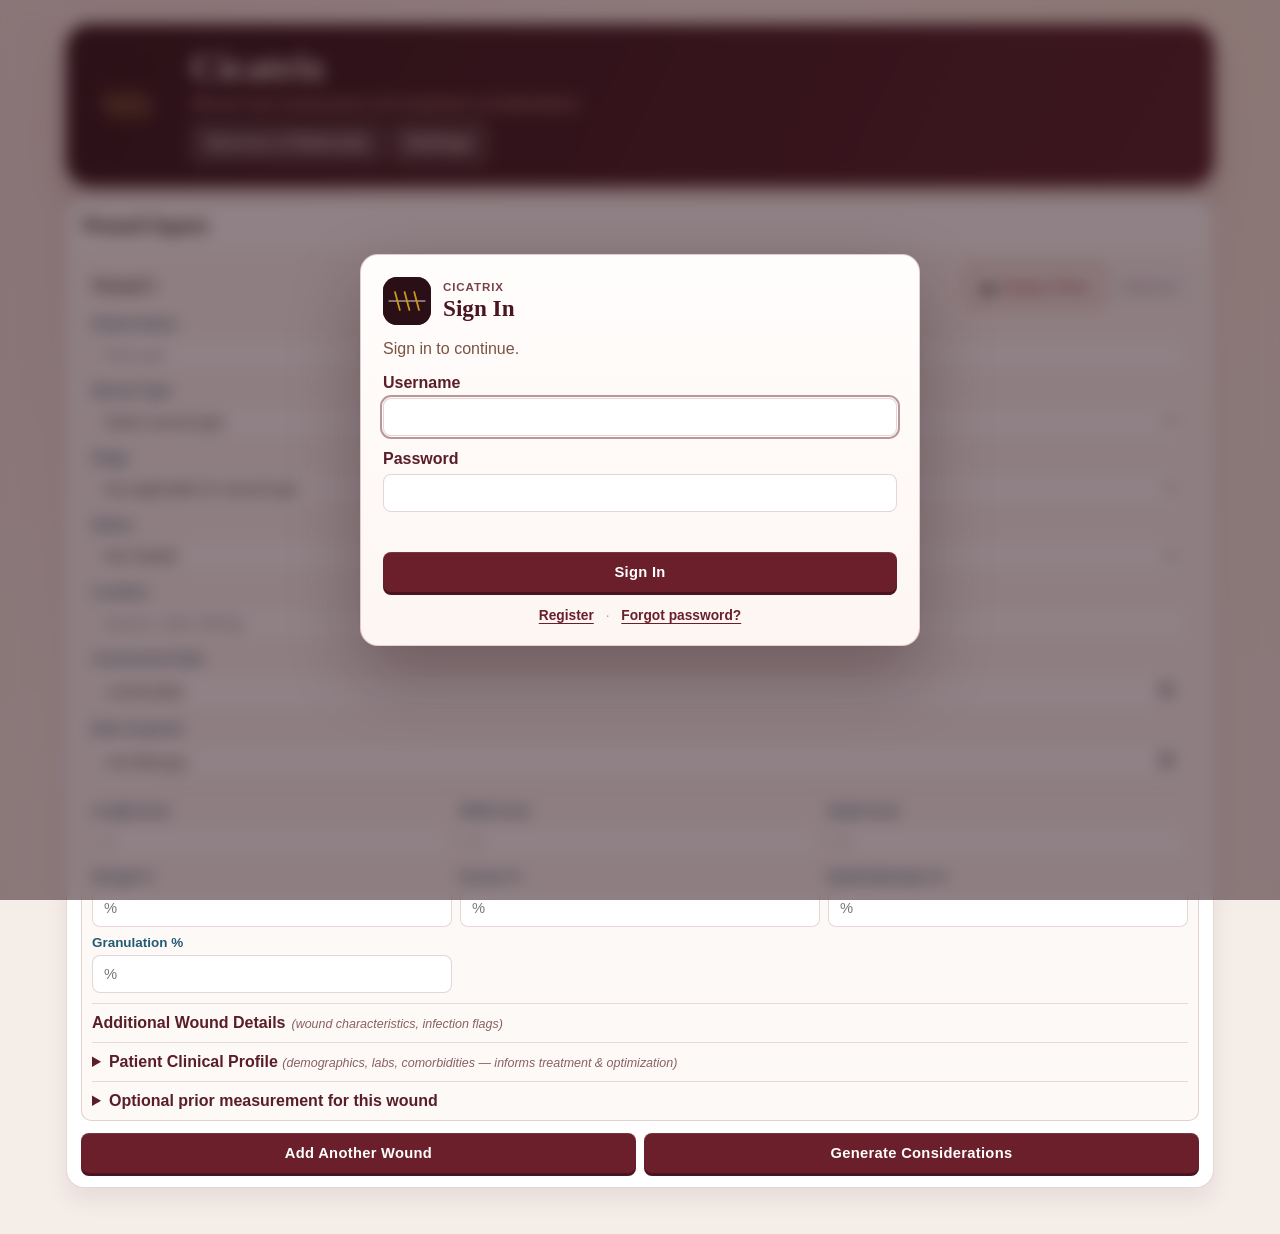
<file: index.html>
<!doctype html>
<html lang="en">
  <head>
    <meta charset="UTF-8" />
    <meta name="viewport" content="width=device-width, initial-scale=1.0, viewport-fit=cover" />
    <link rel="icon" href="data:image/svg+xml,%3Csvg xmlns='http://www.w3.org/2000/svg' viewBox='0 0 80 80'%3E%3Crect width='80' height='80' rx='16' fill='%236b1f2a'/%3E%3Cline x1='10' y1='40' x2='70' y2='40' stroke='%23f5ece8' stroke-width='2' stroke-linecap='round'/%3E%3Cline x1='20' y1='25' x2='28' y2='55' stroke='%23c49a18' stroke-width='4' stroke-linecap='round'/%3E%3Cline x1='36' y1='25' x2='44' y2='55' stroke='%23c49a18' stroke-width='4' stroke-linecap='round'/%3E%3Cline x1='52' y1='25' x2='60' y2='55' stroke='%23c49a18' stroke-width='4' stroke-linecap='round'/%3E%3C/svg%3E" />
    <title>Cicatrix — Wound Care Assessment</title>
    <link rel="stylesheet" href="styles.css" />
  </head>
  <body>
    <main id="appRoot" class="app">
      <header>
        <div class="brand">
          <svg id="brandLogoMark" class="brand-logo" viewBox="0 0 80 80" aria-label="Cicatrix mark" role="img" xmlns="http://www.w3.org/2000/svg">
            <title>Cicatrix suture mark</title>
            <line x1="10" y1="40" x2="70" y2="40" stroke="rgba(245,236,232,0.9)" stroke-width="1.8" stroke-linecap="round"/>
            <line x1="20" y1="25" x2="28" y2="55" stroke="#c49a18" stroke-width="3" stroke-linecap="round"/>
            <line x1="36" y1="25" x2="44" y2="55" stroke="#c49a18" stroke-width="3" stroke-linecap="round"/>
            <line x1="52" y1="25" x2="60" y2="55" stroke="#c49a18" stroke-width="3" stroke-linecap="round"/>
          </svg>
          <div>
            <h1>Cicatrix</h1>
            <p>Wound care assessment and treatment considerations.</p>
            <div class="brand-actions">
              <a id="sourceButton" class="source-button" href="#">Sources &amp; Rationale</a>
              <a id="settingsButton" class="source-button" href="#">Settings</a>
            </div>
          </div>
        </div>
      </header>

      <section class="panel">
        <div class="row between">
          <h2>Wound Inputs</h2>
        </div>
        <form id="analyzeForm">
          <div id="manualWoundList" class="manual-wound-list"></div>
          <input id="historyDir" name="history_dir" type="hidden" value="local browser storage" />
          <input id="historyApi" name="history_api" type="hidden" value="" />
          <div class="manual-actions">
            <button id="addWoundButtonBottom" type="button">Add Another Wound</button>
            <button id="runBtn" type="submit">Generate Considerations</button>
          </div>
        </form>
      </section>

      <section id="settingsPanel" class="panel hidden">
        <div class="row between">
          <h2>Settings</h2>
          <button id="settingsClose" type="button">Hide Settings</button>
        </div>
        <p class="hint">Open tools and reset individual settings.</p>
        <div class="settings-grid">
          <section class="settings-item">
            <div>
              <h3>Supplies Filter</h3>
              <p class="hint">Choose which products are considered in recommendations.</p>
            </div>
            <div class="settings-item-actions">
              <button id="settingsSuppliesButton" type="button">Open</button>
              <button id="settingsResetSuppliesButton" type="button">Reset</button>
            </div>
          </section>
          <section class="settings-item">
            <div>
              <h3>Narrative Phrases</h3>
              <p class="hint">Custom narrative wording templates.</p>
            </div>
            <div class="settings-item-actions">
              <button id="settingsPhraseButton" type="button">Open</button>
              <button id="settingsResetPhrasesButton" type="button">Reset</button>
            </div>
          </section>
          <section class="settings-item">
            <div>
              <h3>Narrative Style</h3>
              <p class="hint">Chart narrative style preference.</p>
            </div>
            <div class="settings-item-actions">
              <button id="settingsResetNarrativeStyleButton" type="button">Reset</button>
            </div>
          </section>
        </div>
      </section>

      <section id="previewPanel" class="panel hidden">
        <div class="row between">
          <h2>Considerations By Wound</h2>
          <div class="download-group">
            <a id="printPacketButton" class="download-link" href="#">Printer Friendly</a>
          </div>
        </div>
        <p class="hint">Treatment considerations by patient and wound.</p>
        <div class="table-wrap">
          <table id="previewTable">
            <thead></thead>
            <tbody></tbody>
          </table>
        </div>
      </section>

      <section id="cmsGuidePanel" class="cms-guide-panel hidden" aria-label="CMS coverage guide">
        <div id="cmsGuideText"></div>
      </section>

      <section id="narrativePanel" class="panel hidden">
        <div class="row between">
          <h2>Chart Narrative</h2>
          <div class="narrative-controls">
            <label for="narrativeStyle">Narrative Style</label>
            <select id="narrativeStyle" name="narrative_style">
              <option value="detailed">Detailed</option>
              <option value="concise">Concise</option>
            </select>
          </div>
        </div>
        <p class="hint">Select and copy any part of the narrative directly from this box.</p>
        <div id="narrativeText" class="narrative-view" aria-label="Chart narrative"></div>
      </section>

      <section id="auditLogPanel" class="panel hidden">
        <div class="row between">
          <h2>Clinical Audit Log</h2>
          <button id="auditLogClose" type="button">Hide Audit Log</button>
        </div>
        <p class="hint">Tracks site access, entry usage, retention policy changes, purges, and reset actions. Uses cloud logs when available, otherwise local browser logs.</p>
        <p id="auditLogMeta" class="audit-log-meta">Log source: local browser</p>

        <div id="userAdminSection" class="user-admin hidden">
          <div class="row between">
            <h3>User Accounts</h3>
            <button id="userAdminRefresh" type="button" class="manual-secondary-btn">Refresh</button>
          </div>
          <p class="hint">Registered accounts stored in Cloudflare. Reset passwords, change roles, or remove users here. Accounts flagged for reset are highlighted.</p>
          <p id="userAdminMeta" class="audit-log-meta"></p>
          <div class="table-wrap">
            <table id="userAdminTable">
              <thead></thead>
              <tbody></tbody>
            </table>
          </div>
        </div>

        <div id="auditLogSummary" class="audit-summary-grid"></div>
        <div class="table-wrap">
          <table id="auditLogTable">
            <thead></thead>
            <tbody></tbody>
          </table>
        </div>
      </section>

      <section id="printPacketPanel" class="hidden" aria-hidden="true">
        <div id="printPacketContent" class="print-packet-content"></div>
      </section>

      <section id="suppliesPanel" class="hidden">
        <div class="panel">
          <div class="row between">
            <h2>Supplies Filter</h2>
            <button id="suppliesClose" type="button">Hide Supplies</button>
          </div>
          <p class="hint">Check only supplies you want included in treatment considerations.</p>
          <div class="row">
            <button id="suppliesSelectAll" type="button">Select All</button>
            <button id="suppliesClearAll" type="button">Clear All</button>
          </div>
          <div id="suppliesList" class="supplies-grid"></div>
        </div>
      </section>

      <section id="phrasesPanel" class="hidden">
        <div class="panel">
          <div class="row between">
            <h2>Narrative Phrase Editor</h2>
            <button id="phrasesClose" type="button">Hide Phrase Editor</button>
          </div>
          <p class="hint">Edit core narrative phrases. Keep placeholders such as <code>{patient_name}</code>, <code>{wound_count}</code>, or <code>{status}</code> when shown.</p>
          <form id="phrasesForm">
            <div id="phraseFields" class="phrase-grid"></div>
            <div class="row">
              <button id="phrasesSave" type="submit">Save Phrase Changes</button>
              <button id="phrasesReset" type="button">Reset Defaults</button>
            </div>
          </form>
        </div>
      </section>

      <section id="sourcesPanel" class="hidden">
        <div class="panel">
          <div class="row between">
            <h2>Clinical Sources &amp; Rationale</h2>
            <button id="sourcesClose" type="button">Hide Sources</button>
          </div>
          <div id="sourceList"></div>
        </div>
        <div class="panel">
          <h2>Treatment-to-Rationale Source Map</h2>
          <div class="table-wrap">
            <table id="sourceMapTable">
              <thead></thead>
              <tbody></tbody>
            </table>
          </div>
        </div>
      </section>
    </main>

    <section id="nameGateOverlay" class="name-gate-overlay" role="dialog" aria-modal="true" aria-labelledby="authTitle">
      <div class="name-gate-card auth-card">
        <div class="name-gate-top">
          <svg class="name-gate-mark" viewBox="0 0 80 80" aria-hidden="true" xmlns="http://www.w3.org/2000/svg">
            <rect width="80" height="80" rx="16" fill="rgba(42,15,22,0.97)"/>
            <line x1="10" y1="40" x2="70" y2="40" stroke="rgba(245,236,232,0.9)" stroke-width="1.8" stroke-linecap="round"/>
            <line x1="20" y1="25" x2="28" y2="55" stroke="#c49a18" stroke-width="3" stroke-linecap="round"/>
            <line x1="36" y1="25" x2="44" y2="55" stroke="#c49a18" stroke-width="3" stroke-linecap="round"/>
            <line x1="52" y1="25" x2="60" y2="55" stroke="#c49a18" stroke-width="3" stroke-linecap="round"/>
          </svg>
          <div>
            <span class="name-gate-kicker">Cicatrix</span>
            <h2 id="authTitle">Sign In</h2>
          </div>
        </div>

        <!-- Login -->
        <form id="authLoginForm" class="auth-view" data-auth-view="login" autocomplete="on" novalidate>
          <p class="name-gate-copy">Sign in to continue.</p>
          <label class="name-gate-field" for="loginUsername">
            <span>Username</span>
            <input id="loginUsername" name="username" type="text" autocomplete="username" autocapitalize="none" spellcheck="false" required />
          </label>
          <label class="name-gate-field" for="loginPassword">
            <span>Password</span>
            <input id="loginPassword" name="password" type="password" autocomplete="current-password" required />
          </label>
          <p id="loginError" class="name-gate-error" aria-live="polite"></p>
          <button type="submit">Sign In</button>
          <p class="auth-links">
            <a href="#register" data-auth-nav="register">Register</a>
            <span class="auth-sep" aria-hidden="true">·</span>
            <a href="#forgot" data-auth-nav="forgot">Forgot password?</a>
          </p>
        </form>

        <!-- Register -->
        <form id="authRegisterForm" class="auth-view hidden" data-auth-view="register" autocomplete="on" novalidate>
          <p class="name-gate-copy">Create an account. You only need to accept the terms once — we'll remember you on this device.</p>
          <label class="name-gate-field" for="registerUsername">
            <span>Username</span>
            <input id="registerUsername" name="username" type="text" autocomplete="username" autocapitalize="none" spellcheck="false" minlength="3" required />
          </label>
          <label class="name-gate-field" for="registerEmail">
            <span>Email <span class="auth-optional">(optional, for future password resets)</span></span>
            <input id="registerEmail" name="email" type="email" autocomplete="email" autocapitalize="none" spellcheck="false" />
          </label>
          <label class="name-gate-field" for="registerPassword">
            <span>Password <span class="auth-optional">(8+ characters)</span></span>
            <input id="registerPassword" name="new-password" type="password" autocomplete="new-password" minlength="8" required />
          </label>
          <label class="name-gate-field" for="registerPasswordConfirm">
            <span>Confirm Password</span>
            <input id="registerPasswordConfirm" type="password" autocomplete="new-password" minlength="8" required />
          </label>
          <div class="name-gate-acks" role="group" aria-label="Required acknowledgements">
            <label class="name-gate-check" for="registerClinicalAck">
              <input id="registerClinicalAck" type="checkbox" required />
              <span>I understand that Cicatrix is a clinical support tool only. It does not diagnose, prescribe, replace clinical judgment, or replace healthcare workers. All outputs are treatment considerations only and must be reviewed by a qualified healthcare professional before use in patient care.</span>
            </label>
            <label class="name-gate-check" for="registerAgreeAck">
              <input id="registerAgreeAck" type="checkbox" required />
              <span>I have read and agree to the Terms and Agreements.</span>
            </label>
          </div>
          <p class="name-gate-terms"><a id="nameGateTermsLink" href="#termsAndAgreements">Terms and Agreements</a></p>
          <p id="registerError" class="name-gate-error" aria-live="polite"></p>
          <button type="submit">Create Account</button>
          <p class="auth-links"><a href="#login" data-auth-nav="login">← Back to sign in</a></p>
        </form>

        <!-- Forgot password -->
        <form id="authForgotForm" class="auth-view hidden" data-auth-view="forgot" novalidate>
          <p class="name-gate-copy">Enter your username to request a password reset. Your administrator will be notified and can reset it for you.</p>
          <label class="name-gate-field" for="forgotUsername">
            <span>Username</span>
            <input id="forgotUsername" type="text" autocomplete="username" autocapitalize="none" spellcheck="false" required />
          </label>
          <p id="forgotError" class="name-gate-error" aria-live="polite"></p>
          <p id="forgotSuccess" class="auth-success" aria-live="polite"></p>
          <button type="submit">Request Reset</button>
          <p class="auth-links"><a href="#login" data-auth-nav="login">← Back to sign in</a></p>
        </form>
      </div>
      <section id="termsDialog" class="terms-dialog" role="dialog" aria-modal="true" aria-labelledby="termsDialogTitle" hidden>
        <div class="terms-card">
          <h2 id="termsDialogTitle">Cicatrix Terms of Use &amp; Clinical Disclaimer</h2>
          <div class="terms-content" tabindex="0">
            <h3>1. Purpose of Cicatrix</h3>
            <p>Cicatrix is a clinical support tool designed to help healthcare workers organize wound-related information and review possible treatment considerations. The information generated by Cicatrix is intended to support clinical thinking, documentation, and care planning.</p>
            <p>Cicatrix does not diagnose patients, prescribe treatment, replace medical decision-making, or independently determine a patient&rsquo;s plan of care.</p>
            <p>All outputs from Cicatrix should be treated as items to consider, not as final medical recommendations.</p>
            <h3>2. Not a Replacement for Clinical Judgment</h3>
            <p>Cicatrix is not a substitute for the professional judgment, training, experience, or decision-making of licensed healthcare workers.</p>
            <p>Healthcare providers remain solely responsible for evaluating each patient, interpreting clinical findings, reviewing medical history, assessing risks, confirming diagnoses, determining appropriate treatments, and following applicable laws, regulations, facility policies, payer requirements, and standards of care.</p>
            <p>The use of Cicatrix does not remove or reduce the responsibility of the treating clinician or healthcare organization.</p>
            <h3>3. Treatment Considerations Only</h3>
            <p>Any treatment options, wound care suggestions, dressing considerations, debridement considerations, offloading suggestions, compression considerations, infection-related prompts, vascular prompts, or other outputs generated by Cicatrix are provided for informational and educational support only.</p>
            <p>These outputs are not orders, prescriptions, protocols, standing orders, or mandatory instructions.</p>
            <p>Before acting on any information generated by Cicatrix, the healthcare worker must independently determine whether the information is clinically appropriate for the specific patient.</p>
            <h3>4. Patient-Specific Care Required</h3>
            <p>Wound care decisions must be based on the patient&rsquo;s full clinical picture, including but not limited to patient history, wound type, wound location, wound measurements, tissue characteristics, drainage, odor, infection signs, pain, perfusion status, vascular studies, pressure risk, diabetic status, nutrition, medications, allergies, comorbidities, mobility, goals of care, facility resources, and provider scope of practice.</p>
            <p>Cicatrix may not account for all patient-specific details or clinical circumstances.</p>
            <h3>5. No Emergency or Urgent Care Use</h3>
            <p>Cicatrix is not intended for emergency medical use. If a patient has signs of a medical emergency, severe infection, sepsis, rapidly worsening wounds, uncontrolled bleeding, acute ischemia, necrotizing infection, or any other urgent condition, follow emergency procedures immediately.</p>
            <h3>6. Accuracy and Limitations</h3>
            <p>While Cicatrix is designed to provide helpful wound care considerations, it may produce incomplete, outdated, incorrect, or inappropriate information. Users are responsible for verifying all information before relying on it.</p>
            <h3>7. Product and Treatment Responsibility</h3>
            <p>Any mention of a dressing, device, medication, or intervention is for consideration only. Users must review manufacturer instructions, contraindications, warnings, facility policy, and applicable clinical guidelines before using any product or treatment.</p>
            <h3>8. Scope of Practice</h3>
            <p>Users are responsible for ensuring that any care decision or procedure is within their professional license, training, competency, and authorized scope of practice.</p>
            <h3>9. Privacy and Patient Information</h3>
            <p>Users should only enter information into Cicatrix in accordance with their organization&rsquo;s privacy policies, HIPAA requirements, and applicable laws. No patient data entered during a session is stored after the page is closed.</p>
            <h3>10. Acceptance of Terms</h3>
            <p>By continuing to use Cicatrix, the user acknowledges that Cicatrix is a support tool only and does not replace licensed healthcare professionals, clinical judgment, direct patient assessment, medical orders, or the standards of care required in wound treatment. The user accepts full responsibility for reviewing, verifying, and applying any information generated by Cicatrix before using it in patient care.</p>
          </div>
          <button id="termsDialogClose" type="button">Close</button>
        </div>
      </section>
    </section>

    <!-- Wound Photo Analyzer Modal -->
    <section id="woundAnalyzerModal" class="wound-analyzer-overlay" role="dialog" aria-modal="true" aria-label="Wound Photo Analyzer" hidden>
      <div class="wound-analyzer-card">
        <div class="az-header">
          <h2 class="az-title">Wound Photo Analyzer</h2>
          <button type="button" id="analyzerCloseBtn" class="az-close" aria-label="Close">✕</button>
        </div>

        <div class="az-steps" aria-label="Progress steps — tap a step to go back">
          <span class="az-step-dot" data-step="1" role="button" aria-label="Step 1, Photo">1 · Photo</span>
          <span class="az-step-dot" data-step="2" role="button" aria-label="Step 2, Ruler">2 · Ruler</span>
          <span class="az-step-dot" data-step="3" role="button" aria-label="Step 3, Wound">3 · Wound</span>
          <span class="az-step-dot" data-step="4" role="button" aria-label="Step 4, Results">4 · Results</span>
        </div>

        <div class="az-body">
        <!-- Step 1: Photo capture -->
        <div id="azPhotoSection" class="az-section">
          <p class="az-instruction">Take a photo of the wound or select one from your device. Good, even lighting gives the most accurate color analysis.</p>
          <label class="az-photo-label">
            <input type="file" id="analyzerPhotoInput" accept="image/*" capture="environment" />
            <span class="az-photo-btn">📷 Take / Choose Photo</span>
          </label>
          <p class="az-tip">Tip: include a standard ruler or coin in the frame to enable automatic size measurement in step 2.</p>
        </div>

        <!-- Canvas — shared by steps 2–4 -->
        <div id="azCanvasWrap" class="az-canvas-wrap" hidden>
          <canvas id="analyzerCanvas" class="az-canvas"></canvas>
          <!-- Loupe magnifier: visible only in step 2 while finger is held -->
          <canvas id="azLoupeCanvas" width="160" height="160" class="az-loupe" hidden aria-hidden="true"></canvas>
        </div>

        <!-- Step 2: Ruler calibration -->
        <div id="azCalibSection" class="az-section" hidden>
          <p id="analyzerRulerHint" class="az-hint">Tap two points on the ruler in the photo above.</p>
          <div class="az-calib-row">
            <input type="number" id="analyzerRulerCm" class="az-cm-input" placeholder="Distance between points (cm)" step="0.5" min="0.1" max="100" />
            <button type="button" id="analyzerRulerMagBtn" class="az-small-btn">Magnifier: Off</button>
            <button type="button" id="analyzerRulerClearBtn" class="az-small-btn">Reset points</button>
          </div>
          <button type="button" id="analyzerSkipRulerBtn" class="az-skip-btn">Skip — no ruler in photo</button>
        </div>

        <!-- Step 3: Wound outline -->
        <div id="azWoundSection" class="az-section" hidden>
          <p id="analyzerWoundHint" class="az-hint">Trace around the wound bed — drag along the wound edge. A magnifying circle follows your finger while drawing.</p>
          <div class="az-calib-row">
            <button type="button" id="analyzerZoomBtn" class="az-small-btn">Magnifier: Off</button>
            <button type="button" id="analyzerWoundUndoBtn" class="az-small-btn">Undo last point</button>
            <button type="button" id="analyzerWoundClearBtn" class="az-small-btn">Start over</button>
          </div>
        </div>

        <!-- Step 4: Results -->
        <div id="azResultsSection" class="az-section" hidden>
          <div id="analyzerResults" class="az-results"></div>
        </div>
        </div><!-- /.az-body -->

        <div class="az-nav">
          <button type="button" id="analyzerBackBtn" class="az-btn-secondary" hidden>← Back</button>
          <button type="button" id="analyzerNextBtn" class="az-btn-primary" disabled>Next →</button>
          <button type="button" id="analyzerApplyBtn" class="az-btn-apply" hidden>Apply to Wound Fields ✓</button>
        </div>
      </div>
    </section>

    <script src="app.js"></script>
    <script>
      if ("serviceWorker" in navigator) {
        window.addEventListener("load", () => {
          navigator.serviceWorker.register("/sw.js")
            .then(() => console.log("[Cicatrix] Offline mode ready"))
            .catch((err) => console.warn("[Cicatrix] Service worker not registered:", err));
        });
      }
    </script>
</body>
</html>
</file>
<file: styles.css>
:root {
  --bg: #f5ede8;
  --paper: #ffffff;
  --paper-soft: #faf6f4;
  --ink: #2a1f1f;
  --ink-soft: #7a5242;
  --accent: #6b1f2a;
  --accent-deep: #4a1520;
  --line: rgba(107, 31, 42, 0.18);
  --danger: #a52e28;
}

* {
  box-sizing: border-box;
}

body {
  margin: 0;
  font-family: "Manrope", "Avenir Next", "Segoe UI", sans-serif;
  color: var(--ink);
  background:
    radial-gradient(ellipse at 9% 8%, rgba(107, 31, 42, 0.08), transparent 42%),
    radial-gradient(ellipse at 92% 2%, rgba(196, 154, 24, 0.09), transparent 38%),
    linear-gradient(170deg, #fdf3ef, var(--bg) 58%);
  -webkit-tap-highlight-color: transparent;
  -webkit-text-size-adjust: 100%;
  text-size-adjust: 100%;
}

h1,
h2,
h3 {
  font-family: "Fraunces", "Georgia", serif;
}

.app {
  max-width: 1180px;
  margin: 0 auto;
  padding: 24px 16px 34px;
}

header {
  margin-bottom: 12px;
}

.brand {
  display: grid;
  grid-template-columns: 80px 1fr;
  gap: 20px;
  align-items: center;
  border-radius: 24px;
  padding: 22px 24px;
  background: linear-gradient(116deg, rgba(42, 15, 22, 0.97), rgba(74, 21, 32, 0.95));
  color: #f5ece8;
  border: 1px solid rgba(255, 255, 255, 0.12);
  box-shadow: 0 16px 30px rgba(74, 21, 32, 0.22);
}

.brand-logo {
  width: 72px;
  height: 72px;
  flex-shrink: 0;
  cursor: pointer;
  -webkit-user-select: none;
  user-select: none;
}

header h1 {
  margin: 0;
  font-size: clamp(1.8rem, 3vw, 2.8rem);
  line-height: 1.08;
}

header p {
  margin: 7px 0 0;
  color: #d4a090;
}

.tagline {
  font-size: 0.9rem;
  color: #c09080;
}

.brand-actions {
  margin-top: 10px;
  display: flex;
  flex-wrap: wrap;
  gap: 8px;
}

.source-button {
  display: inline-flex;
  align-items: center;
  text-decoration: none;
  background: rgba(255, 255, 255, 0.14);
  color: #f5ece8;
  border: 1px solid rgba(245, 236, 232, 0.38);
  border-radius: 8px;
  padding: 9px 14px;
  font-weight: 700;
  min-height: 40px;
  letter-spacing: 0.02em;
  transition: background 90ms ease;
}

.brand-actions .source-button {
  margin-right: 0;
}

.source-button:hover {
  background: rgba(255, 255, 255, 0.18);
}

.source-button:active {
  background: rgba(255, 255, 255, 0.08);
}

.hint {
  color: var(--ink-soft);
  margin: 0;
  line-height: 1.4;
}

.runtime-notice {
  margin-top: 8px;
  color: #f5ece8;
  background: rgba(42, 15, 22, 0.4);
  border: 1px solid rgba(255, 255, 255, 0.25);
  border-radius: 10px;
  padding: 8px 10px;
}

.panel {
  background: var(--paper);
  border: 1px solid var(--line);
  border-radius: 18px;
  padding: 14px;
  margin-bottom: 12px;
  box-shadow: 0 12px 22px rgba(74, 21, 32, 0.08);
}

.panel h2 {
  margin: 0 0 10px;
  font-size: 1.3rem;
}

.row {
  display: flex;
  flex-wrap: wrap;
  gap: 8px;
  margin-bottom: 8px;
  align-items: center;
}

.between {
  justify-content: space-between;
  align-items: center;
}

.field-label {
  min-width: 290px;
  font-weight: 600;
  color: var(--ink-soft);
}

input:not([type="checkbox"]):not([type="radio"]),
select,
button {
  padding: 10px 11px;
  border: 1px solid var(--line);
  border-radius: 8px;
  font-size: 0.92rem;
  font-family: inherit;
  -webkit-appearance: none;
  appearance: none;
}

input:not([type="checkbox"]):not([type="radio"]):focus,
select:focus {
  outline: 2px solid rgba(107, 31, 42, 0.45);
  outline-offset: 1px;
}

input:not([type="checkbox"]):not([type="radio"]),
select {
  background: #fff;
  color: var(--ink);
}

select {
  background-image: url("data:image/svg+xml,%3Csvg xmlns='http://www.w3.org/2000/svg' width='12' height='8' viewBox='0 0 12 8'%3E%3Cpath d='M1 1l5 5 5-5' stroke='%237a5242' stroke-width='1.8' fill='none' stroke-linecap='round'/%3E%3C/svg%3E");
  background-repeat: no-repeat;
  background-position: right 10px center;
  padding-right: 32px;
  cursor: pointer;
}

input:not([type="checkbox"]):not([type="radio"]) {
  min-width: 290px;
}

button {
  border: 0;
  background: #6b1f2a;
  color: #fff;
  cursor: pointer;
  font-weight: 700;
  letter-spacing: 0.02em;
  min-height: 40px;
  border-radius: 8px;
  box-shadow: 0 3px 0 #4a1520, inset 0 1px 0 rgba(255, 255, 255, 0.1);
  transition: background 90ms ease, transform 70ms ease, box-shadow 70ms ease;
}

button:hover {
  background: #8b2535;
}

button:active {
  transform: translateY(2px);
  box-shadow: 0 1px 0 #4a1520, inset 0 1px 0 rgba(0, 0, 0, 0.06);
}

button:disabled {
  cursor: not-allowed;
  opacity: 0.44;
  box-shadow: none;
  transform: none;
}

.hidden,
[hidden] {
  display: none !important;
}

.download-group {
  display: flex;
  gap: 8px;
  flex-wrap: wrap;
}

.download-link {
  display: inline-flex;
  align-items: center;
  text-decoration: none;
  background: #fdf3ef;
  border: 1px solid rgba(107, 31, 42, 0.2);
  color: #6b1f2a;
  font-weight: 700;
  border-radius: 8px;
  padding: 8px 11px;
  min-height: 38px;
  box-shadow: 0 2px 0 rgba(107, 31, 42, 0.25);
  transition: background 90ms ease, transform 70ms ease, box-shadow 70ms ease;
  letter-spacing: 0.01em;
}

.download-link:hover {
  background: #f9e8e3;
}

.download-link:active {
  transform: translateY(2px);
  box-shadow: 0 0 0 rgba(107, 31, 42, 0.25);
}

.meta-grid {
  display: grid;
  grid-template-columns: repeat(auto-fit, minmax(200px, 1fr));
  gap: 8px;
}

.table-wrap {
  overflow-x: auto;
  -webkit-overflow-scrolling: touch;
  border-radius: 8px;
}

table {
  width: 100%;
  border-collapse: collapse;
  margin-top: 10px;
  background: #fff;
}

th,
td {
  padding: 9px;
  border: 1px solid var(--line);
  text-align: left;
  font-size: 0.87rem;
  vertical-align: top;
}

th {
  background: var(--paper-soft);
  color: #5a1e28;
  text-transform: uppercase;
  letter-spacing: 0.06em;
  font-size: 0.73rem;
}

.multiline-cell {
  white-space: normal;
}

.debridement-line {
  color: #b42318;
  font-weight: 700;
}

.safety-line {
  color: #7e1114;
  font-weight: 700;
}

.data-quality-line {
  display: inline-block;
  border-radius: 8px;
  padding: 3px 8px;
  font-size: 0.76rem;
  font-weight: 700;
  color: #8b3a04;
  background: #fff3e8;
  border: 1px solid #f2c7a5;
}

.confidence-line {
  display: inline-block;
  border-radius: 8px;
  padding: 3px 8px;
  font-size: 0.76rem;
  font-weight: 700;
  color: #5a1e28;
  background: #f5e8e4;
  border: 1px solid #e8d0cb;
}

.response-line {
  display: inline-flex;
  flex-wrap: wrap;
  gap: 6px;
  align-items: center;
}

.response-pill {
  display: inline-block;
  border-radius: 999px;
  padding: 2px 9px;
  font-size: 0.74rem;
  font-weight: 700;
  border: 1px solid transparent;
}

.response-pill.improving {
  color: #2a5a30;
  background: #d8f4ea;
  border-color: #9ad9c2;
}

.response-pill.worsening {
  color: #8b1d18;
  background: #fde7e5;
  border-color: #f3bbb4;
}

.response-pill.mixed {
  color: #6b4b00;
  background: #fff4d8;
  border-color: #f1db9d;
}

.response-pill.indeterminate {
  color: #375166;
  background: #f5e4df;
  border-color: #c4d9ea;
}

.response-metric {
  display: inline-block;
  border-radius: 999px;
  padding: 2px 8px;
  font-size: 0.72rem;
  background: #f1f8fd;
  border: 1px solid #ead8d3;
  color: #23465e;
}

.qa-box {
  border: 1px solid #e8d0cb;
  border-radius: 9px;
  background: #fdf9f7;
  padding: 7px 8px;
}

.qa-title {
  margin: 0 0 5px;
  font-size: 0.74rem;
  font-weight: 700;
  color: #5a1e28;
  text-transform: uppercase;
  letter-spacing: 0.03em;
}

.qa-grid {
  display: grid;
  gap: 4px;
}

.qa-line {
  display: grid;
  grid-template-columns: minmax(118px, 160px) minmax(0, 1fr);
  gap: 8px;
  font-size: 0.78rem;
}

.qa-label {
  font-weight: 700;
  color: #6b2030;
}

.qa-value {
  color: #5a2030;
}

.qa-value.qa-muted {
  color: #547088;
}

.qa-drawer summary {
  list-style: none;
  display: flex;
  align-items: center;
  justify-content: center;
  gap: 10px;
  text-align: center;
}

.qa-drawer summary::-webkit-details-marker {
  display: none;
}

.qa-drawer summary::before,
.qa-drawer summary::after {
  color: #5a1e28;
  font-size: 0.78rem;
  line-height: 1;
}

.qa-drawer summary::before {
  content: "\25B8";
}

.qa-drawer summary::after {
  content: "\25C2";
}

.qa-drawer[open] summary::before,
.qa-drawer[open] summary::after {
  content: "\25BE";
}

.qa-drawer .qa-box {
  margin-top: 8px;
}

.qa-drawer .qa-title {
  text-align: center;
}

.qa-drawer .qa-line {
  grid-template-columns: 1fr;
  gap: 2px;
  text-align: center;
  justify-items: center;
}

.why-drawer-wrap {
  margin-top: 8px;
  display: grid;
  gap: 6px;
}

.why-drawer {
  border: 1px dashed #b8d4e4;
  border-radius: 8px;
  padding: 6px 8px;
  background: #fdfaf8;
}

.why-drawer summary {
  cursor: pointer;
  font-weight: 700;
  color: #5a1e28;
}

.why-drawer ul {
  margin: 8px 0 0;
  padding-left: 18px;
}

.why-drawer li {
  margin-bottom: 5px;
}

.step-spacer {
  display: inline-block;
  height: 10px;
  width: 100%;
}

.manual-field {
  display: grid;
  gap: 5px;
  color: #245b75;
  font-weight: 700;
  font-size: 0.84rem;
}

.manual-field input,
.manual-field select,
.manual-field textarea {
  width: 100%;
  min-width: 0;
}

.manual-field textarea {
  min-height: 72px;
  resize: vertical;
  padding: 10px 11px;
  border: 1px solid var(--line);
  border-radius: 8px;
  font: inherit;
}

/* Tunneling / undermining detail inputs (depth + clock position) */
.manual-subfields {
  display: grid;
  grid-template-columns: 1fr 1fr;
  gap: 5px;
  margin-top: 4px;
}
.manual-subfields[hidden] { display: none; }

.manual-wound-list {
  display: grid;
  gap: 10px;
}

.manual-wound-card {
  border: 1px solid rgba(107, 31, 42, 0.18);
  border-radius: 10px;
  background: #fdf9f7;
  padding: 10px;
}

.manual-wound-head {
  display: flex;
  justify-content: space-between;
  gap: 10px;
  align-items: center;
  margin-bottom: 10px;
}

.manual-wound-title {
  margin: 0;
  font-size: 1.05rem;
}

.manual-remove-btn,
.manual-secondary-btn {
  background: #f0f8fd;
  color: #5a1e28;
  border: 1px solid rgba(107, 31, 42, 0.2);
  box-shadow: 0 2px 0 rgba(107, 31, 42, 0.25);
}

.manual-remove-btn:hover,
.manual-secondary-btn:hover {
  background: #e2f0f9;
}

.manual-remove-btn {
  padding: 7px 10px;
  border-radius: 9px;
  font-size: 0.82rem;
}

.manual-grid {
  display: grid;
  grid-template-columns: 1fr;
  gap: 9px;
}

.manual-wide {
  grid-column: 1 / -1;
}

.manual-measure-grid,
.manual-check-grid {
  display: grid;
  grid-template-columns: repeat(2, minmax(0, 1fr));
  gap: 8px;
}

.manual-measure-grid {
  grid-template-columns: repeat(3, minmax(0, 1fr));
}

.manual-check-section {
  border: 1px dashed #dcc7c2;
  border-radius: 10px;
  padding: 8px;
  background: #fdfbf9;
}

/* Patient Clinical Profile sub-section headings */
.manual-subhead {
  margin: 12px 0 6px;
  font-size: 0.78rem;
  font-weight: 800;
  text-transform: uppercase;
  letter-spacing: 0.05em;
  color: var(--accent);
  border-bottom: 1px solid var(--line);
  padding-bottom: 3px;
}
.manual-subhead:first-of-type { margin-top: 4px; }

.manual-field.manual-field-wide {
  grid-column: 1 / -1;
}

.manual-check-section h4 {
  margin: 0 0 7px;
  font-size: 0.82rem;
  color: #5a1e28;
}

.manual-check-grid label {
  display: grid;
  grid-template-columns: 15px 1fr;
  gap: 6px;
  align-items: start;
  color: #5a1e28;
  font-size: 0.8rem;
  font-weight: 600;
}

.manual-check-grid input {
  min-width: 0;
  margin: 3px 0 0;
}

.manual-field.is-disabled,
.manual-check-section.is-disabled {
  opacity: 0.35;
  pointer-events: none;
}

.manual-field.is-disabled input,
.manual-field.is-disabled select,
.manual-field.is-disabled textarea {
  background: #f0ece9;
  color: #9b8a85;
  border-color: #d4cac6;
}

.field-type-hint {
  display: none;
}

.manual-prior {
  margin-top: 10px;
  border-top: 1px solid rgba(107, 31, 42, 0.14);
  padding-top: 10px;
}

.manual-prior summary {
  cursor: pointer;
  font-weight: 800;
  color: #5a1e28;
}

.manual-clinical-details > summary {
  display: flex;
  align-items: baseline;
  gap: 6px;
}

.manual-details-hint {
  font-size: 0.78rem;
  font-weight: 500;
  color: #8a6060;
  font-style: italic;
}

.manual-clinical-details[open] .manual-details-hint {
  display: none;
}

.manual-actions {
  display: flex;
  justify-content: stretch;
  gap: 8px;
  flex-wrap: wrap;
  margin-top: 12px;
}

.manual-actions button {
  flex: 1 1 160px;
}

.manual-empty {
  margin: 0;
  padding: 10px;
  border: 1px dashed #dcc7c2;
  border-radius: 10px;
  color: var(--ink-soft);
  background: #fdfaf8;
}

.jump-target {
  animation: jumpFlash 2100ms ease;
}

.panel,
.brand {
  animation: liftIn 540ms ease both;
}

@keyframes liftIn {
  from {
    opacity: 0;
    transform: translateY(10px);
  }
  to {
    opacity: 1;
    transform: translateY(0);
  }
}

@keyframes jumpFlash {
  0% {
    background: #fff8de;
    outline: 2px solid #f2b200;
    outline-offset: -2px;
  }
  100% {
    background: transparent;
    outline: 0 solid transparent;
    outline-offset: 0;
  }
}

@media (max-width: 800px) {
  .brand {
    grid-template-columns: 64px 1fr;
    gap: 14px;
  }

  .brand-logo {
    width: 56px;
    height: 56px;
  }

  header h1 {
    font-size: 1.75rem;
  }

  .field-label {
    min-width: 100%;
  }

  input:not([type="checkbox"]):not([type="radio"]),
  select {
    min-width: 100%;
    width: 100%;
  }

  .manual-grid {
    grid-template-columns: 1fr;
  }

  .manual-actions button {
    width: 100%;
  }

  .settings-danger-actions {
    grid-template-columns: 1fr;
    gap: 8px;
  }

  .narrative-controls {
    width: 100%;
    justify-content: flex-start;
    flex-wrap: wrap;
  }

  .narrative-controls select {
    min-width: 0;
    flex: 1 1 160px;
  }

  .hipaa-actions {
    flex-wrap: wrap;
  }

  .hipaa-actions button {
    flex: 1 1 calc(50% - 4px);
    min-width: 0;
  }

  .settings-item-actions {
    flex-wrap: wrap;
  }

  .settings-item-actions input {
    min-width: 0;
    flex: 1 1 auto;
  }

  .download-group {
    gap: 6px;
  }
}

/* ── Small phones (≤ 480 px) ─────────────────────────────── */
@media (max-width: 480px) {
  .app {
    padding: 14px 10px 44px;
  }

  .brand {
    padding: 14px 12px;
    border-radius: 18px;
    gap: 8px;
  }

  .brand-logo {
    width: 48px;
    height: 48px;
  }

  header h1 {
    font-size: 1.45rem;
    line-height: 1.12;
  }

  header p {
    font-size: 0.86rem;
  }

  .tagline {
    font-size: 0.8rem;
  }

  .brand-actions {
    margin-top: 8px;
    gap: 7px;
  }

  .source-button {
    padding: 10px 12px;
    font-size: 0.86rem;
    min-height: 44px;
  }

  .panel {
    padding: 12px 10px;
    border-radius: 14px;
    margin-bottom: 10px;
  }

  .panel h2 {
    font-size: 1.12rem;
  }

  button {
    min-height: 44px;
    padding: 11px 12px;
    font-size: 0.9rem;
  }

  .download-link {
    min-height: 44px;
    font-size: 0.88rem;
    padding: 10px 10px;
    flex: 1 1 calc(50% - 4px);
    justify-content: center;
    text-align: center;
  }

  .download-group {
    flex-direction: row;
    flex-wrap: wrap;
  }

  .meta-grid {
    grid-template-columns: 1fr;
  }

  .settings-grid {
    grid-template-columns: 1fr;
  }

  .hipaa-actions button {
    flex: 1 1 100%;
  }

  .manual-wound-head {
    flex-wrap: wrap;
    gap: 8px;
  }

  .manual-measure-grid {
    grid-template-columns: repeat(2, 1fr);
  }

  .manual-check-grid {
    grid-template-columns: 1fr;
  }

  .qa-line {
    grid-template-columns: 1fr;
    gap: 1px;
  }

  .qa-label {
    margin-bottom: 1px;
  }

  .supplies-grid {
    grid-template-columns: 1fr;
  }

  .audit-summary-grid {
    grid-template-columns: repeat(2, 1fr);
  }

  .narrative-view {
    min-height: 180px;
    font-size: 0.9rem;
  }

  th {
    font-size: 0.68rem;
    padding: 7px 6px;
  }

  td {
    font-size: 0.82rem;
    padding: 7px 6px;
  }

  .response-pill {
    font-size: 0.72rem;
    padding: 2px 7px;
  }

  .row.between {
    align-items: flex-start;
  }
}

/* ── Safe area for notched/dynamic-island phones ─────────── */
@supports (padding-bottom: env(safe-area-inset-bottom)) {
  @media (max-width: 800px) {
    .app {
      padding-bottom: max(34px, env(safe-area-inset-bottom));
    }
  }
}

@media (prefers-reduced-motion: reduce) {
  .panel,
  .brand {
    animation: none;
  }

  .jump-target {
    animation: none;
  }
}


.sources-list {
  margin: 0;
  padding-left: 20px;
}

.sources-list li {
  margin-bottom: 6px;
}

#sourcesPanel h3 {
  margin: 0 0 8px;
  font-size: 1.05rem;
}

.narrative-view {
  width: 100%;
  min-height: 220px;
  max-height: 640px;
  overflow: auto;
  resize: vertical;
  border: 1px solid var(--line);
  border-radius: 10px;
  padding: 10px;
  background: #fff;
}

.narrative-controls {
  display: flex;
  gap: 8px;
  align-items: center;
}

.narrative-controls label {
  font-weight: 700;
  color: #5a1e28;
  font-size: 0.84rem;
}

.narrative-controls select {
  min-width: 180px;
  padding: 7px 9px;
  font-size: 0.84rem;
}

.narrative-empty {
  margin: 0;
  color: var(--ink-soft);
}

.narrative-patient {
  padding: 10px 0 12px;
  border-bottom: 1px solid #ead8d3;
}

.narrative-patient:last-child {
  border-bottom: 0;
}

.narrative-patient-header {
  font-size: 1.08rem;
  font-weight: 800;
  color: #4a1520;
  margin-bottom: 8px;
  line-height: 1.35;
}

.narrative-patient-header strong {
  font-size: 1.13rem;
  font-weight: 800;
}

.narrative-wound {
  margin: 0 0 9px;
  line-height: 1.48;
}

.narrative-wound:last-child {
  margin-bottom: 0;
}

.narrative-summary {
  margin: 0;
  line-height: 1.52;
}

.settings-grid {
  display: grid;
  grid-template-columns: repeat(auto-fit, minmax(220px, 1fr));
  gap: 10px;
  margin-top: 8px;
}

.settings-item {
  border: 1px solid var(--line);
  border-radius: 12px;
  background: #fdf9f7;
  padding: 10px;
  display: grid;
  gap: 10px;
}

.settings-item h3 {
  margin: 0 0 4px;
  font-size: 0.98rem;
}

.settings-item-actions {
  display: flex;
  gap: 8px;
  flex-wrap: wrap;
  align-items: center;
}

.settings-item-actions button {
  padding: 8px 11px;
  font-size: 0.84rem;
  border-radius: 9px;
}

.settings-item-actions input {
  min-width: 0;
}

.settings-danger {
  border-color: rgba(165, 46, 40, 0.38);
  background: #fff5f4;
}

.settings-danger h3 {
  color: var(--danger);
}

.settings-danger-actions {
  display: grid;
  grid-template-columns: 1fr auto;
}

.settings-danger-actions input {
  width: 100%;
  min-width: 220px;
}

.settings-danger-actions button {
  background: #8f2318;
  box-shadow: 0 3px 0 #5c1410, inset 0 1px 0 rgba(255, 255, 255, 0.08);
}

.settings-danger-actions button:hover {
  background: #a12920;
}


.hipaa-policy-grid {
  display: grid;
  gap: 8px;
}

.hipaa-field {
  display: grid;
  gap: 4px;
  font-size: 0.82rem;
  color: #5a1e28;
}

.hipaa-field input[type="number"],
.hipaa-field input[type="password"] {
  width: 100%;
}

.hipaa-checkbox {
  display: flex;
  align-items: center;
  gap: 6px;
  font-size: 0.82rem;
  color: #5a1e28;
}

.hipaa-actions button {
  min-width: 120px;
}

.audit-log-meta {
  margin: 8px 0 6px;
  font-size: 0.82rem;
  color: #6b2030;
}

.supplies-grid {
  display: grid;
  grid-template-columns: repeat(auto-fit, minmax(260px, 1fr));
  gap: 10px;
  margin-top: 8px;
}

.audit-summary-grid {
  display: grid;
  grid-template-columns: repeat(auto-fit, minmax(140px, 1fr));
  gap: 8px;
  margin: 8px 0 4px;
}

.audit-summary-card {
  border: 1px solid var(--line);
  border-radius: 10px;
  padding: 8px 10px;
  background: #fdf9f7;
}

.audit-summary-card .label {
  display: block;
  font-size: 0.74rem;
  color: #7a4048;
  text-transform: uppercase;
  letter-spacing: 0.05em;
}

.audit-summary-card .value {
  display: block;
  margin-top: 2px;
  font-size: 1.03rem;
  font-weight: 800;
  color: #103e56;
}

.audit-warning-list {
  margin: 8px 0 0;
  padding-left: 20px;
  color: #7e1114;
}

.audit-warning-list li {
  margin-bottom: 4px;
}

.print-packet-content {
  display: none;
}

.print-patient {
  background: #fff;
  border: 1px solid #ead8d3;
  border-radius: 12px;
  padding: 16px 18px;
  margin: 0 0 14px;
  break-after: page;
  page-break-after: always;
}

.print-patient:last-child {
  break-after: auto;
  page-break-after: auto;
}

.print-patient-header {
  margin-bottom: 8px;
  border-bottom: 1px solid #e8d5d0;
  padding-bottom: 7px;
}

.print-patient-name {
  margin: 0;
  font-size: 1.1rem;
  color: #4a1520;
}

.print-patient-meta {
  margin: 3px 0 0;
  color: #7a4048;
  font-size: 0.8rem;
}

.print-wound {
  margin: 0 0 10px;
  padding: 8px 9px;
  border: 1px dashed #e5cec9;
  border-radius: 8px;
  background: #fbfdff;
}

.print-wound:last-child {
  margin-bottom: 0;
}

.print-wound h4 {
  margin: 0 0 4px;
  font-size: 0.9rem;
  color: #5a1e28;
}

.print-wound p {
  margin: 3px 0;
  font-size: 0.8rem;
  line-height: 1.35;
}

body.print-packet-mode main > section,
body.print-packet-mode main > header {
  display: none !important;
}

body.print-packet-mode #printPacketPanel {
  display: block !important;
}

body.print-packet-mode #printPacketContent {
  display: block !important;
}

@media print {
  body {
    background: #fff !important;
  }

  .app {
    max-width: none;
    padding: 0;
  }
}

.tissue-pct-alert {
  display: none;
  margin-top: 6px;
  padding: 7px 10px;
  border-radius: 7px;
  font-size: 0.82rem;
  font-weight: 700;
  background: #fff3f2;
  border: 1px solid #f5b8b5;
  color: #8f2318;
}

.tissue-pct-alert.is-visible {
  display: block;
}

.tissue-pct-total {
  display: inline-block;
  margin-left: 6px;
  font-size: 0.76rem;
  color: #7a4048;
  font-weight: 600;
}

.phrase-grid {
  display: grid;
  gap: 8px;
  margin-top: 8px;
}

.phrase-field {
  border: 1px solid #e8d5d0;
  border-radius: 10px;
  padding: 8px;
  background: #fdfaf8;
  display: grid;
  gap: 5px;
}

.phrase-field label {
  font-size: 0.8rem;
  font-weight: 800;
  color: #5a1e28;
}

.phrase-field textarea {
  width: 100%;
  min-height: 64px;
  padding: 8px 9px;
  border: 1px solid var(--line);
  border-radius: 8px;
  font-family: inherit;
  font-size: 0.83rem;
  line-height: 1.35;
  resize: vertical;
}

.phrase-field .phrase-help {
  margin: 0;
  color: #4f6a7d;
  font-size: 0.75rem;
  line-height: 1.35;
}

.supply-group {
  border: 1px solid var(--line);
  border-radius: 12px;
  padding: 10px;
  background: #fdf9f8;
}

.supply-group h3 {
  margin: 0 0 8px;
  font-size: 1rem;
}

.supply-option {
  display: grid;
  grid-template-columns: 18px 1fr;
  gap: 7px;
  align-items: start;
  margin-bottom: 6px;
}

.supply-option input {
  min-width: 0;
  margin-top: 2px;
}

.wound-type-cell {
  min-width: 370px;
}



    
/* ── Name Gate & Terms Dialog ─────────────────────────── */
body.name-gate-active {
  overflow: hidden;
}

.name-gate-overlay {
  position: fixed;
  inset: 0;
  z-index: 2000;
  display: grid;
  place-items: safe center;
  padding: 24px 16px;
  padding-bottom: max(24px, env(safe-area-inset-bottom));
  overflow-y: auto;
  -webkit-overflow-scrolling: touch;
  background: rgba(42, 15, 22, 0.52);
  backdrop-filter: blur(8px);
}

.name-gate-overlay[hidden] {
  display: none !important;
}

.name-gate-card {
  width: min(100%, 560px);
  display: grid;
  gap: 14px;
  border: 1px solid rgba(107, 31, 42, 0.2);
  border-radius: 18px;
  padding: 22px;
  background: linear-gradient(180deg, #fffdfc, #fdf6f3);
  box-shadow: 0 28px 70px rgba(42, 15, 22, 0.32);
}

.name-gate-top {
  display: flex;
  gap: 12px;
  align-items: center;
}

.name-gate-mark {
  width: 48px;
  height: 48px;
  flex: 0 0 auto;
  border-radius: 14px;
  background: linear-gradient(116deg, rgba(42, 15, 22, 0.97), rgba(74, 21, 32, 0.95));
  box-shadow: inset 0 1px 0 rgba(255, 255, 255, 0.14);
}

.name-gate-kicker {
  display: block;
  color: #7a4048;
  font-size: 0.72rem;
  font-weight: 800;
  letter-spacing: 0.08em;
  text-transform: uppercase;
}

.name-gate-card h2 {
  margin: 2px 0 0;
  color: #4a1520;
  font-size: 1.45rem;
  line-height: 1.15;
}

.name-gate-copy {
  margin: 0;
  color: var(--ink-soft);
  line-height: 1.45;
}

.name-gate-field {
  display: grid;
  gap: 6px;
  color: #5a1e28;
  font-weight: 800;
}

.name-gate-field input {
  width: 100%;
  min-width: 0;
}

.name-gate-acks {
  display: grid;
  gap: 9px;
}

.name-gate-check {
  display: grid;
  grid-template-columns: 18px minmax(0, 1fr);
  gap: 9px;
  align-items: start;
  padding: 10px;
  border: 1px solid rgba(107, 31, 42, 0.16);
  border-radius: 10px;
  background: #fffaf8;
  color: #5a1e28;
  font-size: 0.82rem;
  font-weight: 700;
  line-height: 1.38;
}

.name-gate-check input {
  min-width: 0;
  margin: 3px 0 0;
}

.name-gate-terms {
  margin: -3px 0 0;
  font-size: 0.84rem;
}

.name-gate-terms a {
  color: #6b1f2a;
  font-weight: 800;
  text-decoration-thickness: 1px;
  text-underline-offset: 3px;
}

.name-gate-card button {
  width: 100%;
}

.name-gate-error {
  min-height: 1.2em;
  margin: -4px 0 0;
  color: var(--danger);
  font-size: 0.82rem;
  font-weight: 800;
}

/* ── Auth views (login / register / forgot) ───────────────── */
.auth-card {
  gap: 12px;
}

.auth-view {
  display: grid;
  gap: 14px;
}

.auth-view.hidden {
  display: none !important;
}

.auth-links {
  margin: 2px 0 0;
  text-align: center;
  font-size: 0.86rem;
}

.auth-links a {
  color: #6b1f2a;
  font-weight: 800;
  text-decoration-thickness: 1px;
  text-underline-offset: 3px;
}

.auth-sep {
  margin: 0 8px;
  color: #b89aa0;
}

.auth-optional {
  font-weight: 600;
  font-size: 0.78rem;
  color: var(--ink-soft);
}

.auth-success {
  min-height: 1.2em;
  margin: -4px 0 0;
  color: #1f7a4d;
  font-size: 0.82rem;
  font-weight: 800;
}

/* ── Admin user management (audit page) ───────────────────── */
.user-admin {
  margin: 14px 0 18px;
  padding: 14px;
  border: 1px solid rgba(107, 31, 42, 0.18);
  border-radius: 12px;
  background: #fdf9f7;
}

.user-admin.hidden {
  display: none !important;
}

.user-admin h3 {
  margin: 0;
  color: #4a1520;
}

#userAdminTable th,
#userAdminTable td {
  font-size: 0.82rem;
  vertical-align: middle;
}

.user-flagged {
  background: #fff4e5;
}

.user-badge {
  display: inline-block;
  padding: 2px 8px;
  border-radius: 999px;
  font-size: 0.72rem;
  font-weight: 800;
  background: #e6f4ec;
  color: #1f7a4d;
  white-space: nowrap;
}

.user-badge-warn {
  background: #fde6c8;
  color: #9a5a12;
}

.user-actions {
  display: flex;
  flex-wrap: wrap;
  gap: 6px;
}

.user-actions button {
  padding: 5px 9px;
  font-size: 0.76rem;
  border-radius: 8px;
  background: #f0f8fd;
  color: #5a1e28;
  border: 1px solid rgba(107, 31, 42, 0.2);
  box-shadow: 0 2px 0 rgba(107, 31, 42, 0.18);
}

.user-actions button:hover {
  background: #e2f0f9;
}

.user-actions button.user-danger {
  background: #fbeaea;
  color: #a12626;
  border-color: rgba(161, 38, 38, 0.3);
}

.terms-dialog {
  position: fixed;
  inset: 0;
  z-index: 2100;
  display: grid;
  place-items: center;
  padding: 20px 16px;
  background: rgba(42, 15, 22, 0.62);
}

.terms-dialog[hidden] {
  display: none !important;
}

.terms-card {
  width: min(100%, 760px);
  max-height: min(760px, calc(100vh - 40px));
  display: grid;
  grid-template-rows: auto minmax(0, 1fr) auto;
  gap: 12px;
  border: 1px solid rgba(107, 31, 42, 0.22);
  border-radius: 18px;
  padding: 18px;
  background: #fffdfc;
  box-shadow: 0 28px 70px rgba(42, 15, 22, 0.35);
}

.terms-card h2 {
  margin: 0;
  color: #4a1520;
  font-size: 1.35rem;
}

.terms-content {
  overflow: auto;
  padding-right: 6px;
  color: #3a2b2b;
  line-height: 1.5;
}

.terms-content h3 {
  margin: 18px 0 5px;
  color: #5a1e28;
  font-size: 1rem;
}

.terms-content h3:first-child { margin-top: 0; }

.terms-content p { margin: 0 0 10px; }

.terms-content ul {
  margin: 0 0 10px 20px;
  padding: 0;
}

.terms-content li { margin-bottom: 5px; }

.terms-card button {
  justify-self: end;
  min-width: 120px;
}

@media (max-width: 480px) {
  .name-gate-overlay {
    align-items: start;
    padding: 18px 12px;
  }
  .name-gate-card {
    padding: 18px 14px;
    border-radius: 16px;
  }
  .name-gate-mark {
    width: 42px;
    height: 42px;
    border-radius: 12px;
  }
}
/* ── Coding Block (ICD-10 + CPT) ─────────────────────────── */
.coding-section {
  margin-top: 10px;
  border: 1px solid rgba(107, 31, 42, 0.18);
  border-radius: 10px;
  overflow: hidden;
}

.coding-toggle {
  display: flex;
  align-items: center;
  justify-content: space-between;
  gap: 10px;
  padding: 8px 12px;
  background: #fdf9f7;
  cursor: pointer;
  list-style: none;
  user-select: none;
  -webkit-user-select: none;
}

.coding-toggle::-webkit-details-marker { display: none; }

.coding-toggle::after {
  content: "▸";
  color: #7a4048;
  font-size: 0.8rem;
  flex-shrink: 0;
  transition: transform 180ms ease;
}

.coding-section[open] > .coding-toggle::after {
  transform: rotate(90deg);
}

.coding-toggle:hover {
  background: #f9f0ed;
}

.coding-toggle-label {
  font-size: 0.78rem;
  font-weight: 800;
  color: #5a1e28;
  text-transform: uppercase;
  letter-spacing: 0.06em;
  white-space: nowrap;
}

.coding-toggle-meta {
  font-size: 0.75rem;
  color: #7a5242;
  font-weight: 600;
  text-align: right;
  line-height: 1.3;
}

.code-table {
  width: 100%;
  border-collapse: collapse;
  font-size: 0.82rem;
}

.code-type-header {
  padding: 5px 10px;
  text-align: left;
  font-size: 0.7rem;
  font-weight: 800;
  letter-spacing: 0.07em;
  text-transform: uppercase;
  color: #7a4048;
  background: #f5ede8;
  border-top: 1px solid rgba(107, 31, 42, 0.1);
}

.code-row td {
  padding: 6px 10px;
  border-bottom: 1px solid rgba(107, 31, 42, 0.07);
  vertical-align: top;
}

.code-row:last-child td {
  border-bottom: none;
}

.code-row td:first-child {
  width: 110px;
  white-space: nowrap;
  vertical-align: middle;
}

.code-chip {
  display: inline-block;
  border-radius: 5px;
  padding: 2px 7px;
  font-weight: 800;
  font-family: monospace;
  font-size: 0.8rem;
  letter-spacing: 0.02em;
  white-space: nowrap;
}

.chip-icd10 {
  background: #6b1f2a;
  color: #fff;
}

.chip-cpt {
  background: #1a4a6b;
  color: #fff;
}

.code-desc {
  color: #3a2b2b;
  line-height: 1.45;
}

.code-note {
  color: #7a5242;
  font-style: italic;
  font-size: 0.76rem;
}

@media (max-width: 480px) {
  .coding-toggle { padding: 7px 10px; flex-wrap: wrap; }
  .code-chip { font-size: 0.75rem; }
  .code-row td:first-child { width: 90px; }
  .code-type-header { padding: 4px 8px; }
}
/* ── PUSH Score Block ──────────────────────────────────────── */
.push-block {
  margin: 10px 0;
  border: 1px solid rgba(107, 31, 42, 0.18);
  border-radius: 10px;
  overflow: hidden;
  background: #fdf9f7;
}

.push-header {
  display: flex;
  align-items: center;
  justify-content: space-between;
  padding: 8px 12px;
  background: #f5ede8;
  border-bottom: 1px solid rgba(107, 31, 42, 0.12);
}

.push-title {
  font-size: 0.72rem;
  font-weight: 800;
  color: #7a4048;
  text-transform: uppercase;
  letter-spacing: 0.07em;
}

.push-total-row {
  font-size: 0.95rem;
}

.push-total {
  font-size: 1.3rem;
  font-weight: 900;
  color: #4a1520;
}

.push-total.push-partial {
  color: #9ea3a7;
}

.push-max {
  color: #7a5242;
  font-size: 0.78rem;
  font-weight: 600;
}

.push-table {
  width: 100%;
  border-collapse: collapse;
  font-size: 0.82rem;
}

.push-row td {
  padding: 7px 10px;
  border-bottom: 1px solid rgba(107, 31, 42, 0.07);
  vertical-align: middle;
}

.push-row:last-child td { border-bottom: none; }

.push-label {
  font-weight: 700;
  color: #5a1e28;
  width: 130px;
}

.push-detail {
  color: #4a3a3a;
  font-size: 0.8rem;
}

.push-score-cell {
  text-align: right;
  width: 110px;
}

.push-chip {
  display: inline-block;
  background: #6b1f2a;
  color: #fff;
  border-radius: 5px;
  padding: 2px 7px;
  font-weight: 800;
  font-size: 0.8rem;
  font-family: monospace;
  margin-bottom: 3px;
}

.push-bar-bg {
  height: 4px;
  background: rgba(107, 31, 42, 0.12);
  border-radius: 2px;
  overflow: hidden;
}

.push-bar-fill {
  height: 100%;
  background: #6b1f2a;
  border-radius: 2px;
  transition: width 0.4s ease;
}

.push-interpretation {
  margin: 0;
  padding: 7px 12px;
  font-size: 0.82rem;
  font-weight: 700;
  color: #4a1520;
  border-top: 1px solid rgba(107, 31, 42, 0.1);
}

.push-note {
  margin: 0;
  padding: 5px 12px 7px;
  font-size: 0.72rem;
  color: #9ea3a7;
  font-style: italic;
}

/* ── Copy Narrative Button ─────────────────────────────────── */
.narrative-patient-header {
  display: flex;
  align-items: center;
  justify-content: space-between;
  gap: 10px;
  margin-bottom: 6px;
  flex-wrap: wrap;
}

.copy-narrative-btn {
  font-size: 0.75rem;
  padding: 4px 12px;
  border-radius: 6px;
  background: #6b1f2a;
  color: #fff;
  border: none;
  cursor: pointer;
  font-weight: 700;
  white-space: nowrap;
  box-shadow: 0 2px 0 #4a1520;
  transition: background 80ms;
}

.copy-narrative-btn:hover { background: #4a1520; }
.copy-narrative-btn:active { transform: translateY(1px); box-shadow: 0 1px 0 #4a1520; }
.copy-narrative-btn:disabled { opacity: 0.7; cursor: default; transform: none; }

@media (max-width: 480px) {
  .push-label { width: 100px; }
  .push-score-cell { width: 80px; }
  .copy-narrative-btn { font-size: 0.72rem; padding: 3px 9px; }
}

/* ── CMS Coverage Guide ─────────────────────────────────────────────────── */

.cms-guide-panel { margin: 0 0 12px; }
.cms-guide-panel .cms-guide-section:first-child { margin-top: 0; }

/* Wound Scores & Classifications */
.scores-section {
  margin-top: 14px;
  border: 1.5px solid #c4b5d0;
  border-radius: 10px;
  overflow: hidden;
  background: #faf8fc;
}
.scores-toggle {
  display: flex;
  align-items: center;
  gap: 10px;
  padding: 11px 14px;
  cursor: pointer;
  background: #ece4f3;
  list-style: none;
  user-select: none;
}
.scores-toggle::-webkit-details-marker { display: none; }
.scores-label { font-weight: 700; font-size: 0.92rem; color: #3d2a52; flex-shrink: 0; }
.scores-meta { font-size: 0.78rem; color: #6a5a7c; flex: 1; }
.scores-body { padding: 12px 14px 14px; display: flex; flex-direction: column; gap: 12px; }

.ws-block {
  border: 1px solid #e2d8ec;
  border-radius: 8px;
  background: #fff;
  padding: 10px 12px;
}
.ws-head {
  display: flex;
  align-items: baseline;
  justify-content: space-between;
  gap: 10px;
  flex-wrap: wrap;
}
.ws-name { font-weight: 700; font-size: 0.88rem; color: #2a1c38; }
.ws-score { font-weight: 800; font-size: 0.9rem; color: #6b1f2a; }
.ws-interp { margin: 6px 0 0; font-size: 0.82rem; color: var(--ink); line-height: 1.5; }
.ws-note { margin: 7px 0 0; font-size: 0.8rem; color: #6b1f2a; font-weight: 600; line-height: 1.45; }

.ws-table { width: 100%; border-collapse: collapse; margin-top: 8px; }
.ws-table td { padding: 3px 4px; font-size: 0.82rem; vertical-align: top; }
.ws-item { color: var(--ink); }
.ws-val { text-align: right; color: var(--ink-soft); white-space: nowrap; }
.ws-met .ws-item { color: #2a5a30; font-weight: 600; }
.ws-unmet .ws-item { color: var(--ink-soft); }
.ws-sub .ws-item { font-weight: 700; color: #3d2a52; padding-top: 8px; }
.ws-sub .ws-val { font-weight: 700; color: #3d2a52; padding-top: 8px; }
.ws-disclaimer {
  font-size: 0.74rem;
  color: var(--ink-soft);
  font-style: italic;
  margin: 0;
  line-height: 1.5;
}

.cms-guide-section {
  margin-top: 14px;
  border: 1.5px solid #b5c4d0;
  border-radius: 10px;
  overflow: hidden;
  background: #f7fafb;
}

.cms-guide-toggle {
  display: flex;
  align-items: center;
  gap: 10px;
  padding: 11px 14px;
  cursor: pointer;
  background: #e4eff5;
  list-style: none;
  user-select: none;
}
.cms-guide-toggle::-webkit-details-marker { display: none; }

.cms-guide-label {
  font-weight: 700;
  font-size: 0.92rem;
  color: #1b3a4b;
  flex-shrink: 0;
}

.cms-guide-meta {
  font-size: 0.78rem;
  color: #4a6878;
  flex: 1;
  white-space: nowrap;
  overflow: hidden;
  text-overflow: ellipsis;
}

.cms-guide-body {
  padding: 14px 16px 16px;
  display: flex;
  flex-direction: column;
  gap: 16px;
}

.cms-section-head {
  font-size: 0.82rem;
  font-weight: 700;
  text-transform: uppercase;
  letter-spacing: 0.06em;
  color: #6b1f2a;
  border-bottom: 1.5px solid #d0dde5;
  padding-bottom: 4px;
  margin-bottom: 8px;
}

/* Chart table */
.cms-chart-table {
  width: 100%;
  border-collapse: collapse;
  font-size: 0.83rem;
}

.cms-row {
  border-bottom: 1px solid #e4edf2;
}
.cms-row:last-child { border-bottom: none; }

.cms-row td {
  padding: 6px 8px;
  vertical-align: top;
  line-height: 1.4;
}

.cms-badge {
  display: inline-block;
  font-size: 0.68rem;
  font-weight: 700;
  padding: 2px 6px;
  border-radius: 4px;
  white-space: nowrap;
  vertical-align: middle;
}

.cms-req  { background: #fde8e8; color: #7a1f1f; }
.cms-opt  { background: #e8f4fd; color: #1a4a6e; }

.cms-item {
  font-weight: 600;
  color: #1b3a4b;
}

.cms-detail {
  color: #44637a;
  font-size: 0.8rem;
}

.cms-onfile {
  margin-top: 4px;
  font-size: 0.76rem;
  font-weight: 700;
  color: #2a5a30;
}
.cms-row-done .cms-item { background: #f1f8f0; }

/* Dressing blocks */
.cms-block {
  border: 1px solid #d0dde5;
  border-radius: 8px;
  overflow: hidden;
  margin-bottom: 10px;
  background: #fff;
}
.cms-block:last-child { margin-bottom: 0; }

.cms-block-name {
  display: flex;
  align-items: center;
  gap: 8px;
  padding: 8px 12px;
  background: #eef4f8;
  font-weight: 700;
  font-size: 0.86rem;
  color: #1b3a4b;
}

.cms-hcpcs {
  font-size: 0.75rem;
  font-weight: 600;
  color: #6b1f2a;
  background: #fde8e8;
  padding: 1px 6px;
  border-radius: 4px;
}

.cms-block-table {
  width: 100%;
  border-collapse: collapse;
  font-size: 0.8rem;
}

.cms-block-table tr td {
  padding: 5px 12px;
  border-top: 1px solid #e8eef3;
  vertical-align: top;
  line-height: 1.4;
  color: #2c4d5e;
}

/* label cell */
.cms-bl {
  font-weight: 600;
  color: #1b3a4b;
  width: 110px;
  white-space: nowrap;
}

/* Advanced therapy block */
.cms-block-advanced {
  border: 1px solid #c9d8c0;
  border-radius: 8px;
  overflow: hidden;
  margin-bottom: 10px;
  background: #fff;
}
.cms-block-advanced:last-child { margin-bottom: 0; }

.cms-block-advanced .cms-block-name {
  background: #eef4ea;
  color: #1e3a1a;
}

.cms-list {
  margin: 0;
  padding: 6px 12px 8px 28px;
  font-size: 0.8rem;
  color: #2c4d5e;
  line-height: 1.5;
}

@media (max-width: 600px) {
  .cms-guide-meta { display: none; }
  .cms-bl td:first-child { width: 90px; font-size: 0.77rem; }
}

/* ── Wound Photo Analyzer ───────────────────────────────────────────────── */

/* Header action group on wound card */
.manual-wound-head-actions {
  display: flex;
  align-items: center;
  gap: 8px;
  flex-wrap: wrap;
}

.az-analyze-btn {
  display: inline-flex;
  align-items: center;
  gap: 6px;
  font-size: 0.8rem;
  font-weight: 700;
  padding: 6px 13px;
  border-radius: 8px;
  border: 1.5px solid var(--accent);
  background: #fdf3ef;
  color: var(--accent);
  cursor: pointer;
  transition: background 90ms ease, color 90ms ease;
  white-space: nowrap;
  box-shadow: none;
}
.az-analyze-btn:hover { background: var(--accent); color: #fff; }
.az-analyze-btn:active { transform: translateY(1px); }

/* Retained-photo thumbnail on the wound card */
.az-thumb-slot:empty { display: none; }
.az-thumb-slot {
  display: inline-flex;
  cursor: pointer;
}
.az-thumb {
  width: 34px;
  height: 34px;
  object-fit: cover;
  border-radius: 6px;
  border: 1.5px solid var(--accent);
  display: block;
  transition: transform 90ms ease;
}
.az-thumb:hover { transform: scale(1.06); }

/* Modal overlay */
.wound-analyzer-overlay {
  position: fixed;
  inset: 0;
  z-index: 3000;
  display: grid;
  place-items: safe center;
  padding: 16px;
  overflow-y: auto;
  background: rgba(42, 15, 22, 0.55);
  backdrop-filter: blur(7px);
}
.wound-analyzer-overlay[hidden] { display: none !important; }

.wound-analyzer-card {
  width: min(100%, 760px);
  max-height: calc(100dvh - 32px);
  background: linear-gradient(180deg, #fffdfc, var(--paper-soft));
  border-radius: 18px;
  border: 1px solid rgba(107, 31, 42, 0.2);
  box-shadow: 0 28px 70px rgba(42, 15, 22, 0.34);
  overflow: hidden;
  display: flex;
  flex-direction: column;
}

/* Scrollable middle — header, step dots, and nav stay pinned */
.az-body {
  flex: 1 1 auto;
  overflow-y: auto;
  -webkit-overflow-scrolling: touch;
}

/* Header */
.az-header {
  display: flex;
  align-items: center;
  justify-content: space-between;
  padding: 14px 18px 12px;
  background: var(--accent);
  color: #fff;
  flex-shrink: 0;
}

.az-title {
  font-size: 1rem;
  font-weight: 700;
  margin: 0;
  color: #fff;
}

.az-close {
  background: none;
  border: none;
  color: rgba(255, 255, 255, 0.78);
  font-size: 1.1rem;
  cursor: pointer;
  padding: 4px 8px;
  border-radius: 6px;
  line-height: 1;
  box-shadow: none;
}
.az-close:hover { color: #fff; background: rgba(255, 255, 255, 0.18); }

/* Step indicator */
.az-steps {
  display: flex;
  gap: 0;
  background: #fdf3ef;
  border-bottom: 1px solid var(--line);
  flex-shrink: 0;
}

.az-step-dot {
  flex: 1;
  text-align: center;
  padding: 8px 4px;
  font-size: 0.74rem;
  font-weight: 600;
  color: #b08a7e;
  border-right: 1px solid var(--line);
  transition: background 120ms, color 120ms;
}
.az-step-dot:last-child { border-right: none; }
.az-step-dot.az-step-done   { color: #2a5a30; background: #eef6ea; }
.az-step-dot.az-step-active { color: var(--accent); background: #f9e8e3; font-weight: 800; }
.az-step-dot.az-step-clickable { cursor: pointer; }
.az-step-dot.az-step-clickable:hover { background: #f3e0da; color: var(--accent); }
.az-step-dot:focus-visible { outline: 2px solid var(--accent); outline-offset: -2px; }

/* Section content areas */
.az-section {
  padding: 16px 18px 8px;
  display: flex;
  flex-direction: column;
  gap: 10px;
}

.az-instruction {
  font-size: 0.88rem;
  color: var(--ink);
  margin: 0;
  line-height: 1.5;
}

.az-hint {
  font-size: 0.84rem;
  color: var(--accent);
  font-weight: 600;
  margin: 0;
  background: #f9e8e3;
  border-radius: 6px;
  padding: 7px 12px;
}

.az-tip {
  font-size: 0.76rem;
  color: var(--ink-soft);
  font-style: italic;
  margin: 0;
}

/* Photo input */
.az-photo-label { cursor: pointer; }
.az-photo-label input[type="file"] { display: none; }

.az-photo-btn {
  display: inline-flex;
  align-items: center;
  gap: 8px;
  padding: 10px 22px;
  background: var(--accent);
  color: #fff;
  border-radius: 10px;
  font-size: 0.9rem;
  font-weight: 700;
  cursor: pointer;
  transition: background 90ms;
  box-shadow: 0 3px 0 var(--accent-deep);
}
.az-photo-btn:hover { background: #8b2535; }

/* Canvas */
.az-canvas-wrap {
  padding: 0 18px;
  display: flex;
  justify-content: center;
  position: relative; /* needed for loupe absolute positioning */
}
.az-canvas-wrap[hidden] { display: none !important; }

.az-canvas {
  max-width: 100%;
  height: auto;
  border-radius: 8px;
  border: 1.5px solid var(--line);
  cursor: crosshair;
  display: block;
  touch-action: none;
}

/* Calibration row */
.az-calib-row {
  display: flex;
  gap: 8px;
  align-items: center;
  flex-wrap: wrap;
}

.az-cm-input {
  flex: 1;
  min-width: 120px;
  padding: 7px 10px;
  border: 1.5px solid var(--line);
  border-radius: 8px;
  font-size: 0.86rem;
  color: var(--ink);
}
.az-cm-input:focus { outline: none; border-color: var(--accent); }

.az-small-btn {
  font-size: 0.78rem;
  padding: 6px 12px;
  border-radius: 7px;
  border: 1.5px solid var(--line);
  background: #fdf3ef;
  color: var(--accent);
  cursor: pointer;
  white-space: nowrap;
  box-shadow: none;
}
.az-small-btn:hover { background: #f9e8e3; }
.az-small-btn.az-btn-active {
  background: var(--accent);
  color: #fff;
  border-color: var(--accent);
}

/* Loupe magnifier */
.az-loupe {
  position: fixed;
  width: 140px;
  height: 140px;
  border-radius: 50%;
  pointer-events: none;
  z-index: 9999;
  box-shadow: 0 4px 20px rgba(0,0,0,0.45), 0 0 0 2px rgba(0,229,255,0.3);
}

.az-skip-btn {
  font-size: 0.78rem;
  padding: 5px 0;
  background: none;
  border: none;
  color: var(--ink-soft);
  cursor: pointer;
  text-decoration: underline;
  text-align: left;
  box-shadow: none;
}
.az-skip-btn:hover { color: var(--accent); }

/* Results */
.az-results { padding: 0 0 4px; }

.az-results-grid {
  display: flex;
  flex-direction: column;
  gap: 8px;
}

.az-result-size {
  font-size: 0.92rem;
  color: var(--ink);
  padding: 10px 14px;
  background: #fdf3ef;
  border-radius: 8px;
  line-height: 1.5;
}
.az-result-size a { color: var(--accent); }

.az-result-row {
  display: grid;
  grid-template-columns: 14px 140px 44px 1fr;
  align-items: center;
  gap: 8px;
  padding: 4px 6px;
}

.az-swatch {
  width: 14px;
  height: 14px;
  border-radius: 3px;
  flex-shrink: 0;
}

.az-rlabel {
  font-size: 0.84rem;
  color: var(--ink);
  font-weight: 600;
}

.az-rval {
  font-size: 0.86rem;
  font-weight: 700;
  color: var(--accent);
  text-align: right;
}

.az-rbar {
  background: #efe2db;
  border-radius: 4px;
  height: 10px;
  overflow: hidden;
}

.az-rbar-fill {
  height: 100%;
  border-radius: 4px;
  transition: width 400ms ease;
}

.az-disclaimer {
  font-size: 0.74rem;
  color: var(--ink-soft);
  font-style: italic;
  margin: 10px 0 0;
  padding: 8px 10px;
  background: #fdf3ef;
  border-radius: 6px;
  line-height: 1.5;
}

/* Nav bar */
.az-nav {
  display: flex;
  gap: 10px;
  padding: 12px 18px 16px;
  border-top: 1px solid var(--line);
  background: var(--paper-soft);
  flex-shrink: 0;
}

.az-btn-secondary, .az-btn-primary, .az-btn-apply {
  padding: 9px 20px;
  border-radius: 9px;
  font-size: 0.88rem;
  font-weight: 700;
  cursor: pointer;
  border: none;
  transition: background 90ms;
}

.az-btn-secondary {
  background: #efe2db;
  color: var(--accent);
  box-shadow: none;
}
.az-btn-secondary:hover { background: #e6d3cb; }
.az-btn-secondary[hidden] { display: none !important; }

.az-btn-primary {
  background: var(--accent);
  color: #fff;
  margin-left: auto;
  box-shadow: 0 3px 0 var(--accent-deep);
}
.az-btn-primary:hover:not(:disabled) { background: #8b2535; }
.az-btn-primary:disabled { opacity: 0.45; cursor: default; box-shadow: none; }
.az-btn-primary[hidden] { display: none !important; }

.az-btn-apply {
  background: #2a5a30;
  color: #fff;
  margin-left: auto;
  box-shadow: 0 3px 0 #1c3d20;
}
.az-btn-apply:hover { background: #357039; }
.az-btn-apply[hidden] { display: none !important; }

@media (max-width: 500px) {
  .az-result-row { grid-template-columns: 14px 1fr 40px; }
  .az-rbar { display: none; }
  .az-step-dot { font-size: 0.72rem; padding: 11px 2px; min-height: 44px; display: flex; align-items: center; justify-content: center; }

  /* Larger, easier-to-tap bottom buttons on phones */
  .az-nav { padding: 10px 12px calc(12px + env(safe-area-inset-bottom, 0px)); gap: 8px; }
  .az-btn-secondary, .az-btn-primary, .az-btn-apply {
    padding: 14px 16px;
    font-size: 0.95rem;
    min-height: 48px;
    border-radius: 11px;
  }
}


/* ── Referral Triggers Block ─────────────────────────────────────────────── */
.ref-section {
  margin-top: 10px;
  border: 1.5px solid #e0c87a;
  border-radius: 10px;
  overflow: hidden;
  background: #fdfbf2;
}
.ref-toggle {
  display: flex;
  align-items: center;
  gap: 10px;
  padding: 11px 14px;
  cursor: pointer;
  background: #f5edcc;
  list-style: none;
  user-select: none;
}
.ref-toggle::-webkit-details-marker { display: none; }
.ref-toggle::after {
  content: "›";
  margin-left: auto;
  font-size: 1.1rem;
  color: #7a5c00;
  transition: transform 0.2s;
  flex-shrink: 0;
}
.ref-section[open] > .ref-toggle::after { transform: rotate(90deg); }
.ref-label { font-weight: 700; font-size: 0.92rem; color: #4a3800; flex-shrink: 0; }
.ref-meta { font-size: 0.78rem; color: #7a5c00; flex: 1; }
.ref-body { padding: 12px 14px 14px; display: flex; flex-direction: column; gap: 10px; }
.ref-trigger {
  border-radius: 8px;
  padding: 10px 12px;
  background: #fff;
}
.ref-trigger-urgent { border: 1.5px solid #d4735a; }
.ref-trigger-routine { border: 1px solid #d4bb6a; }
.ref-trigger-head {
  display: flex;
  align-items: center;
  justify-content: space-between;
  gap: 8px;
  margin-bottom: 4px;
  flex-wrap: wrap;
}
.ref-specialty { font-weight: 700; font-size: 0.87rem; color: #2a1c10; }
.ref-urgency-badge {
  font-size: 0.72rem;
  font-weight: 700;
  border-radius: 4px;
  padding: 1px 6px;
  text-transform: uppercase;
  letter-spacing: 0.04em;
}
.ref-urgent { background: #f8e4df; color: #8a2a10; }
.ref-routine { background: #fdf5da; color: #7a5c00; }
.ref-reason { font-size: 0.84rem; color: var(--ink); line-height: 1.5; margin: 0 0 4px; }
.ref-detail { font-size: 0.80rem; color: var(--ink-soft); line-height: 1.45; margin: 0; }
.ref-disclaimer { font-size: 0.74rem; color: var(--ink-soft); font-style: italic; margin: 0; line-height: 1.5; }
</file>
